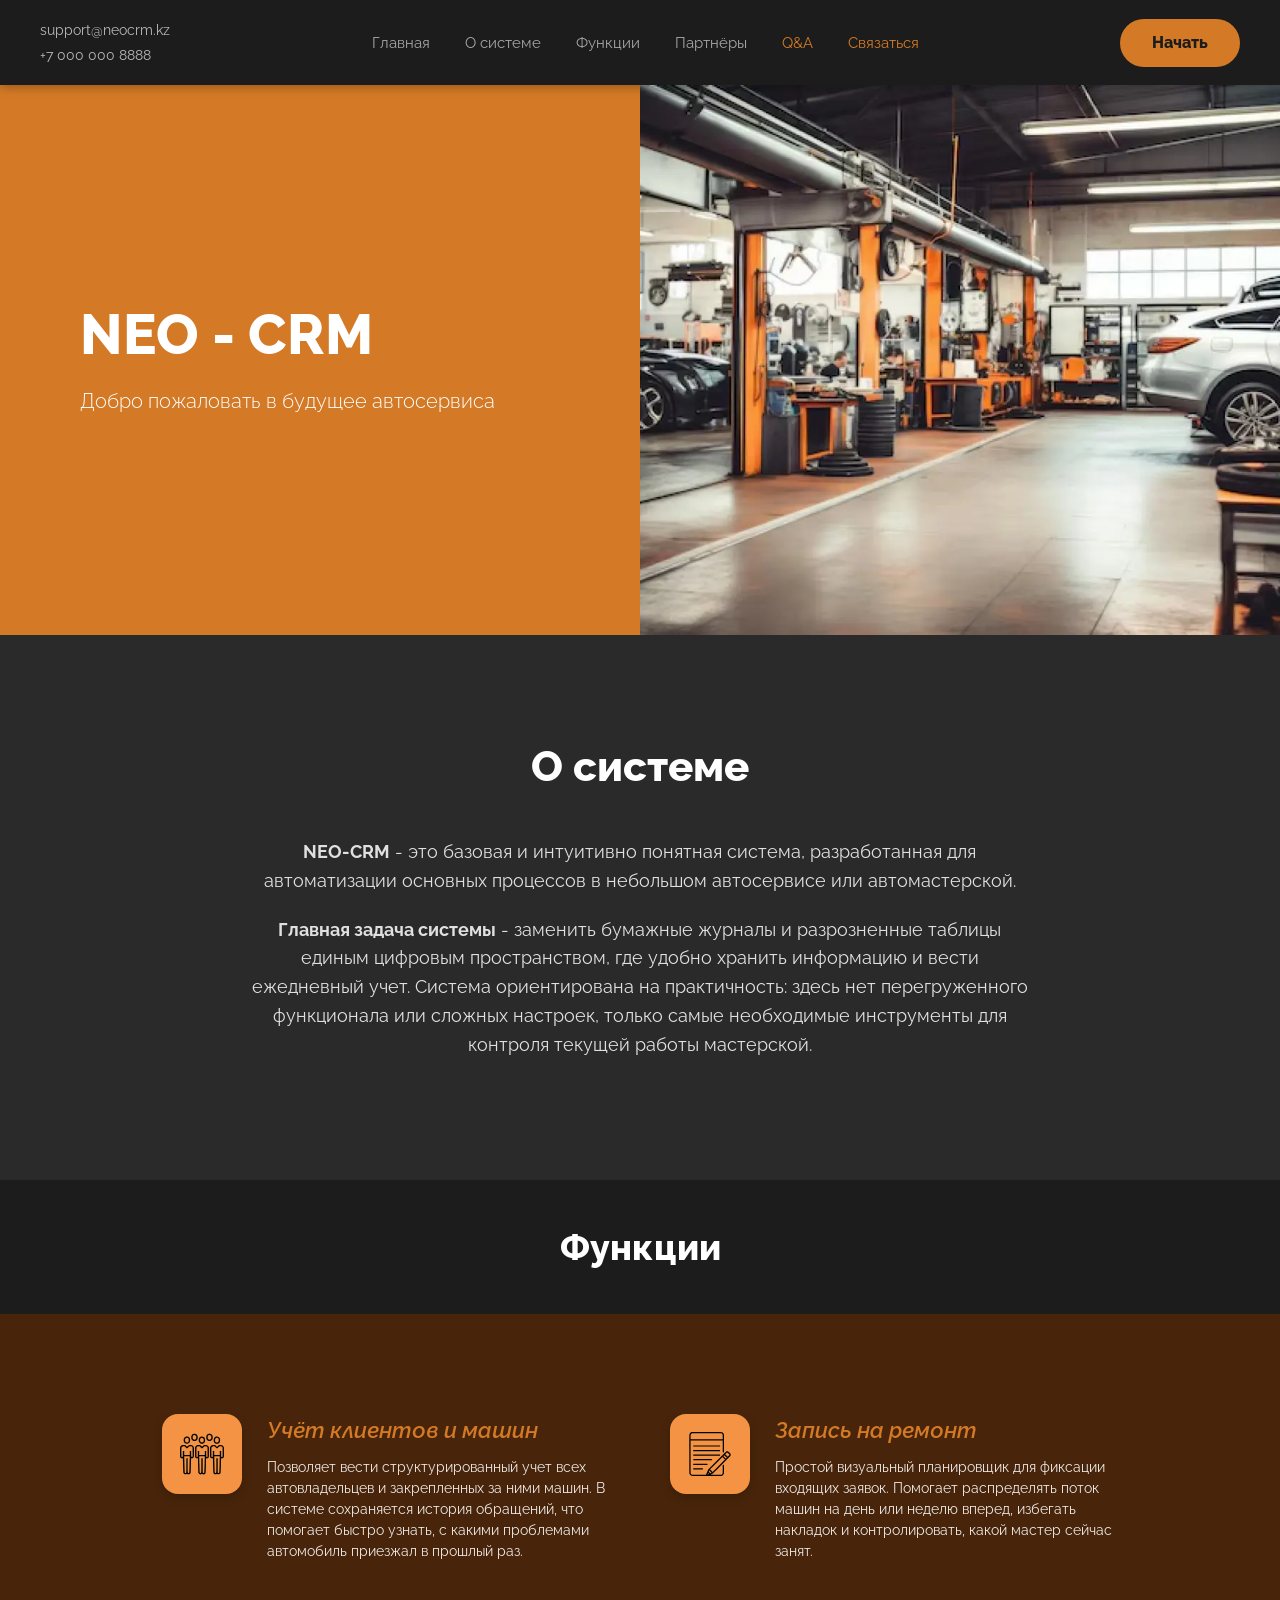
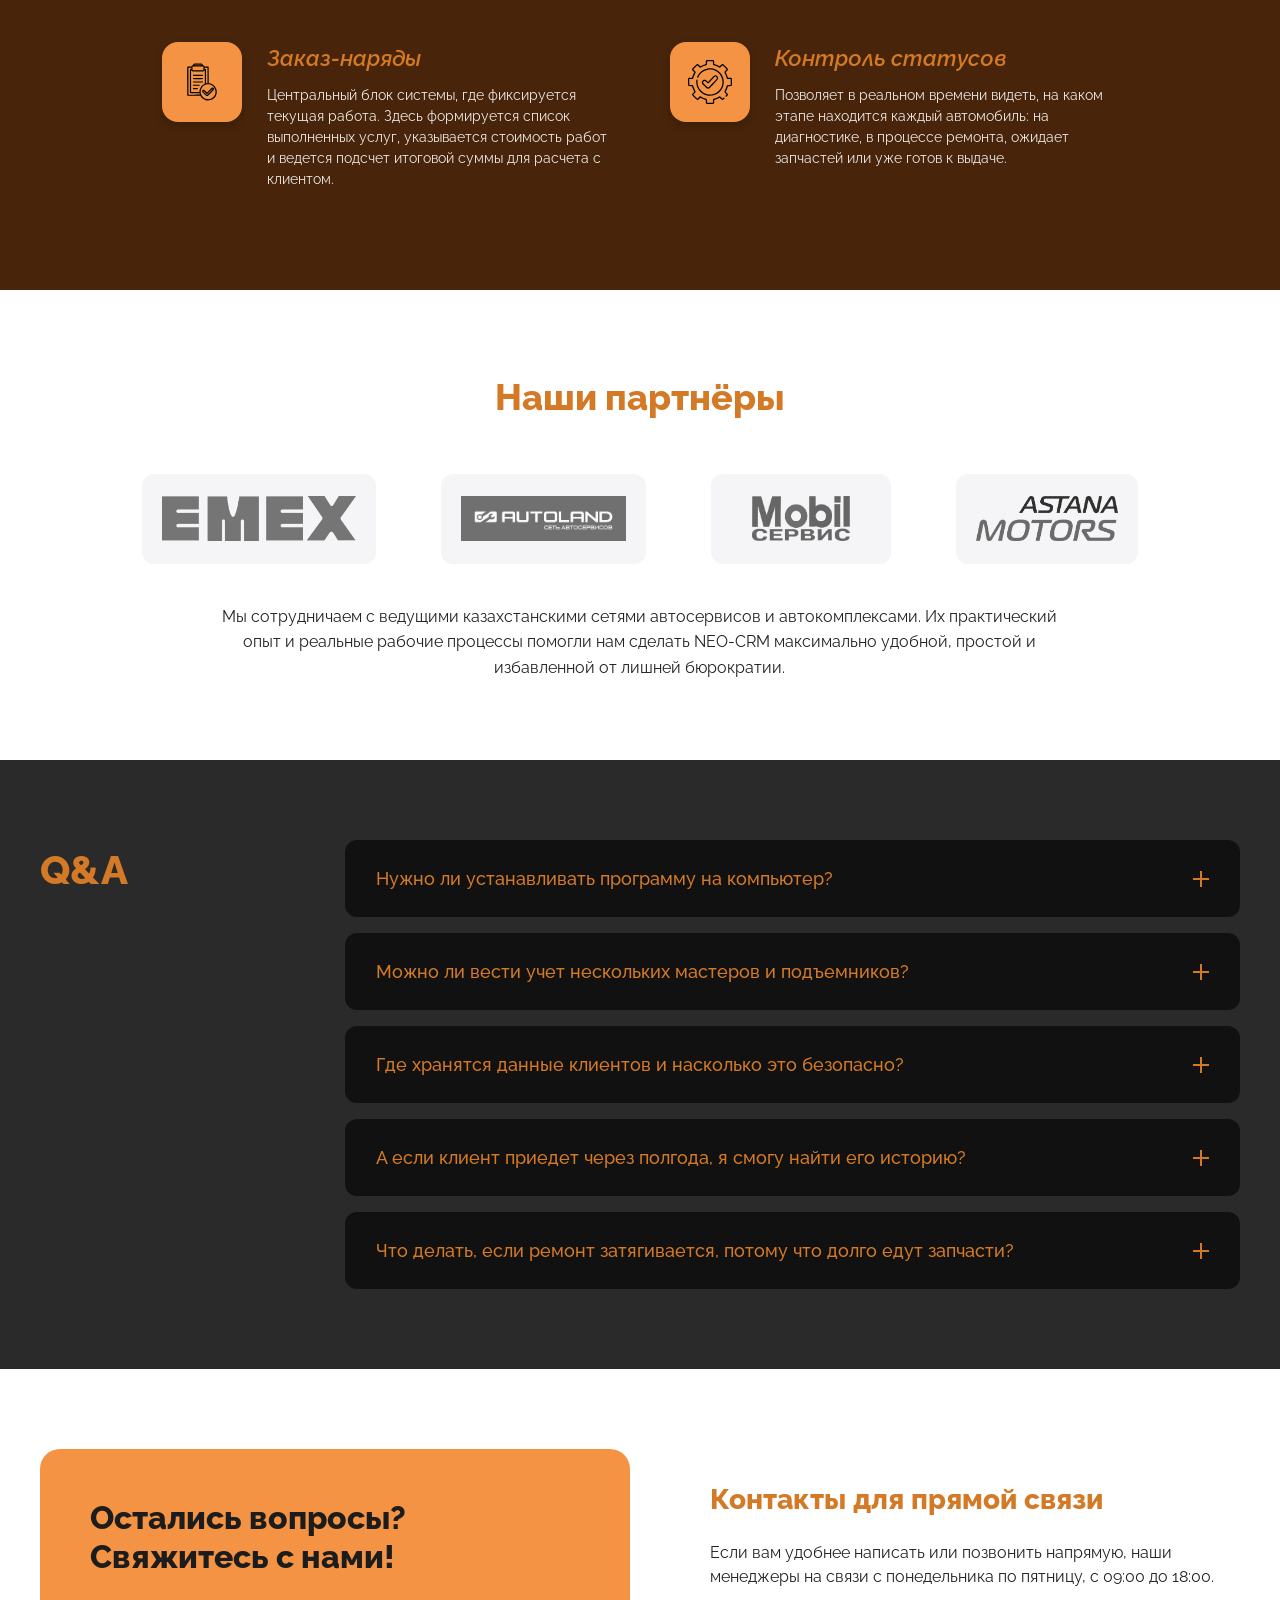
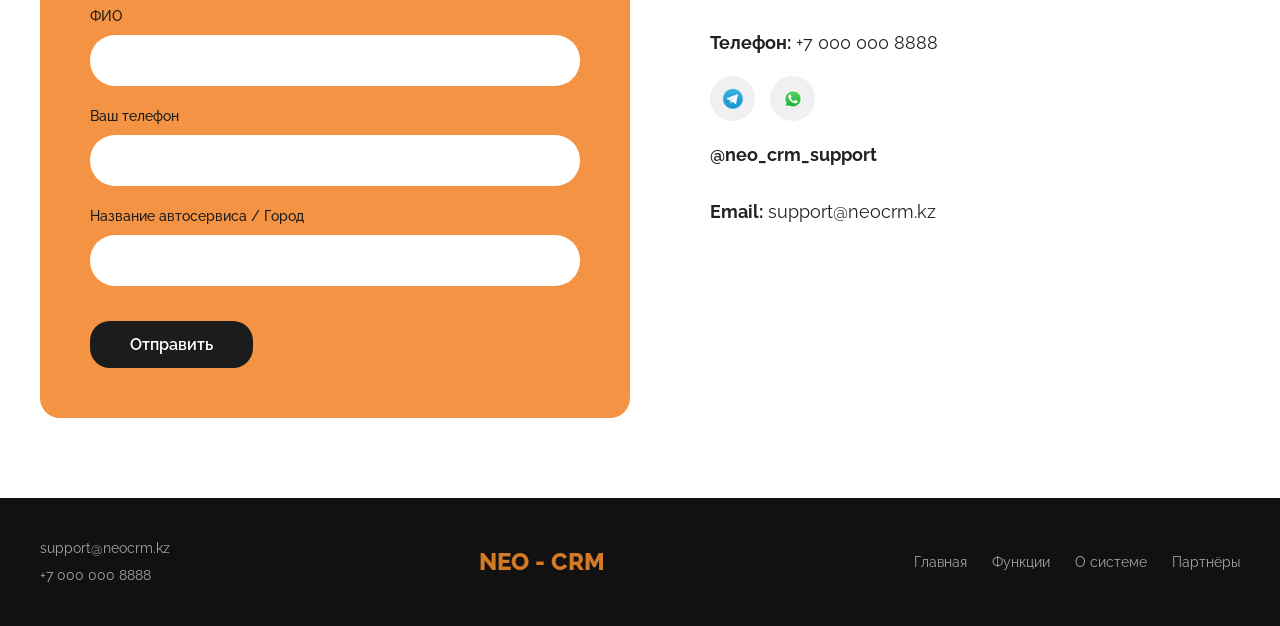
<file: index.html>
<!DOCTYPE html>
<html lang="ru">
<head>
    <meta charset="UTF-8">
    <meta name="viewport" content="width=device-width, initial-scale=1.0">
    <title>NEO-CRM - Система для автосервиса</title>
    <link href="https://fonts.googleapis.com/css2?family=Raleway:ital,wght@0,100..900;1,100..900&display=swap" rel="stylesheet">
    <link rel="stylesheet" href="css/style.css">
</head>
<body class="page">
    
    <header class="header">
        <div class="container header__container">
            <div class="header__contacts">
                <a href="mailto:support@neocrm.kz" class="header__link">support@neocrm.kz</a>
                <a href="tel:+70000008888" class="header__link">+7 000 000 8888</a>
            </div>
            
            <nav class="header__nav">
                <ul class="header__nav-list">
                    <li class="header__nav-item"><a href="#home" class="header__nav-link">Главная</a></li>
                    <li class="header__nav-item"><a href="#about" class="header__nav-link">О системе</a></li>
                    <li class="header__nav-item"><a href="#features" class="header__nav-link">Функции</a></li>
                    <li class="header__nav-item"><a href="#partners" class="header__nav-link">Партнёры</a></li>
                    <li class="header__nav-item"><a href="#faq" class="header__nav-link header__nav-link--active">Q&A</a></li>
                    <li class="header__nav-item"><a href="#contact" class="header__nav-link header__nav-link--active">Связаться</a></li>
                </ul>
            </nav>
            
            <div class="header__action">
                <a href="crm.html" class="button button--primary">Начать</a>
            </div>

            <button class="header__burger" type="button" aria-label="Открыть меню">
                <span class="header__burger-line"></span>
            </button>
        </div>
    </header>

    <main class="main">
        <section id="home" class="hero">
            <div class="hero__wrapper container grid">
                <div class="hero__content">
                    <h1 class="hero__title">NEO - CRM</h1>
                    <p class="hero__subtitle">Добро пожаловать в будущее автосервиса</p>
                </div>
                <div class="hero__image-wrapper">
                    <img src="img/autoservice-image.webp" alt="Интерьер автосервиса" class="hero__image" loading="lazy">
                </div>
            </div>
        </section>

        <section id="about" class="about">
            <div class="container grid">
                <div class="about__content">
                    <h2 class="about__title">О системе</h2>
                    <p class="about__text">
                        <strong>NEO-CRM</strong> - это базовая и интуитивно понятная система, разработанная для автоматизации основных процессов в небольшом автосервисе или автомастерской.
                    </p>
                    <p class="about__text">
                        <strong>Главная задача системы</strong> - заменить бумажные журналы и разрозненные таблицы единым цифровым пространством, где удобно хранить информацию и вести ежедневный учет. Система ориентирована на практичность: здесь нет перегруженного функционала или сложных настроек, только самые необходимые инструменты для контроля текущей работы мастерской.
                    </p>
                </div>
            </div>
        </section>

        <section id="features" class="features">
            <div class="features__header">
                <div class="container grid">
                    <h2 class="features__title">Функции</h2>
                </div>
            </div>
            <div class="features__body">
                <div class="container grid">
                    <div class="features__grid">
                        
                        <article class="feature-card">
                            <div class="feature-card__icon-wrapper">
                                <img src="img/clients.svg" alt="Иконка клиентов" class="feature-card__icon" loading="lazy">
                            </div>
                            <div class="feature-card__info">
                                <h3 class="feature-card__title">Учёт клиентов и машин</h3>
                                <p class="feature-card__text">Позволяет вести структурированный учет всех автовладельцев и закрепленных за ними машин. В системе сохраняется история обращений, что помогает быстро узнать, с какими проблемами автомобиль приезжал в прошлый раз.</p>
                            </div>
                        </article>

                        <article class="feature-card">
                            <div class="feature-card__icon-wrapper">
                                <img src="img/sign.svg" alt="Иконка записи" class="feature-card__icon" loading="lazy">
                            </div>
                            <div class="feature-card__info">
                                <h3 class="feature-card__title">Запись на ремонт</h3>
                                <p class="feature-card__text">Простой визуальный планировщик для фиксации входящих заявок. Помогает распределять поток машин на день или неделю вперед, избегать накладок и контролировать, какой мастер сейчас занят.</p>
                            </div>
                        </article>

                        <article class="feature-card">
                            <div class="feature-card__icon-wrapper">
                                <img src="img/order.svg" alt="Иконка документов" class="feature-card__icon" loading="lazy">
                            </div>
                            <div class="feature-card__info">
                                <h3 class="feature-card__title">Заказ-наряды</h3>
                                <p class="feature-card__text">Центральный блок системы, где фиксируется текущая работа. Здесь формируется список выполненных услуг, указывается стоимость работ и ведется подсчет итоговой суммы для расчета с клиентом.</p>
                            </div>
                        </article>

                        <article class="feature-card">
                            <div class="feature-card__icon-wrapper">
                                <img src="img/control.svg" alt="Иконка статусов" class="feature-card__icon" loading="lazy">
                            </div>
                            <div class="feature-card__info">
                                <h3 class="feature-card__title">Контроль статусов</h3>
                                <p class="feature-card__text">Позволяет в реальном времени видеть, на каком этапе находится каждый автомобиль: на диагностике, в процессе ремонта, ожидает запчастей или уже готов к выдаче.</p>
                            </div>
                        </article>

                    </div>
                </div>
            </div>
        </section>

        <section id="partners" class="partners">
            <div class="container grid">
                <div class="partners__content">
                    <h2 class="partners__title">Наши партнёры</h2>
                    <div class="partners__logos">
                        <div class="partners__logo-wrapper">
                            <img src="img/emex_logo.webp" alt="EMEX" class="partners__logo" loading="lazy">
                        </div>
                        <div class="partners__logo-wrapper">
                            <img src="img/autoland_logo.webp" alt="AUTOLAND" class="partners__logo" loading="lazy">
                        </div>
                        <div class="partners__logo-wrapper">
                            <img src="img/mobil_logo.webp" alt="Mobil Сервис" class="partners__logo" loading="lazy">
                        </div>
                        <div class="partners__logo-wrapper">
                            <img src="img/astana_logo.webp" alt="Astana Motors" class="partners__logo" loading="lazy">
                        </div>
                    </div>
                    <p class="partners__text">Мы сотрудничаем с ведущими казахстанскими сетями автосервисов и автокомплексами. Их практический опыт и реальные рабочие процессы помогли нам сделать NEO-CRM максимально удобной, простой и избавленной от лишней бюрократии.</p>
                </div>
            </div>
        </section>

        <section id="faq" class="faq">
            <div class="container grid">
                <aside class="faq__sidebar">
                    <h2 class="faq__title">Q&A</h2>
                </aside>
                <div class="faq__content">
                    <div class="faq__list">
                        
                        <article class="faq-item">
                            <div class="faq-item__trigger">
                                <h3 class="faq-item__question">Нужно ли устанавливать программу на компьютер?</h3>
                                <span class="faq-item__icon"></span>
                            </div>
                            <div class="faq-item__answer-wrapper">
                                <p class="faq-item__answer">Нет, NEO-CRM — это полностью облачная система. Вам не нужно ничего скачивать или устанавливать. Достаточно иметь любой браузер на компьютере, планшете или смартфоне с доступом в интернет.</p>
                            </div>
                        </article>

                        <article class="faq-item">
                            <div class="faq-item__trigger">
                                <h3 class="faq-item__question">Можно ли вести учет нескольких мастеров и подъемников?</h3>
                                <span class="faq-item__icon"></span>
                            </div>
                            <div class="faq-item__answer-wrapper">
                                <p class="faq-item__answer">Да, система поддерживает разделение постов и боксов в интерактивном календаре. Вы сможете закреплять мастеров за конкретными задачами и визуально контролировать загрузку СТО.</p>
                            </div>
                        </article>

                        <article class="faq-item">
                            <div class="faq-item__trigger">
                                <h3 class="faq-item__question">Где хранятся данные клиентов и насколько это безопасно?</h3>
                                <span class="faq-item__icon"></span>
                            </div>
                            <div class="faq-item__answer-wrapper">
                                <p class="faq-item__answer">Все данные хранятся на защищенных облачных серверах с регулярным автоматическим резервным копированием. Информация доступна только авторизованным сотрудникам вашей мастерской.</p>
                            </div>
                        </article>

                        <article class="faq-item">
                            <div class="faq-item__trigger">
                                <h3 class="faq-item__question">А если клиент приедет через полгода, я смогу найти его историю?</h3>
                                <span class="faq-item__icon"></span>
                            </div>
                            <div class="faq-item__answer-wrapper">
                                <p class="faq-item__answer">Конечно. Система хранит бессрочную историю по каждому клиенту и автомобилю. Достаточно ввести госномер или телефон в строку быстрого поиска, чтобы поднять все старые заказ-наряды.</p>
                            </div>
                        </article>

                        <article class="faq-item">
                            <div class="faq-item__trigger">
                                <h3 class="faq-item__question">Что делать, если ремонт затягивается, потому что долго едут запчасти?</h3>
                                <span class="faq-item__icon"></span>
                            </div>
                            <div class="faq-item__answer-wrapper">
                                <p class="faq-item__answer">Для этого предусмотрен статус «Ожидание». При его активации вся команда видит причину простоя, а автомобиль корректно распределяется в планере, освобождая пост для других оперативных задач.</p>
                            </div>
                        </article>

                    </div>
                </div>
            </div>
        </section>

        <section id="contact" class="contact">
            <div class="container grid">
                <div class="contact__form-wrapper">
                    <h2 class="contact__title">Остались вопросы?<br>Свяжитесь с нами!</h2>
                    <form class="form" action="#" method="POST">
                        <label class="form__label">
                            <span class="form__label-text">ФИО</span>
                            <input type="text" class="form__input" name="name" required>
                        </label>
                        <label class="form__label">
                            <span class="form__label-text">Ваш телефон</span>
                            <input type="tel" class="form__input" name="phone" required>
                        </label>
                        <label class="form__label">
                            <span class="form__label-text">Название автосервиса / Город</span>
                            <input type="text" class="form__input" name="company" required>
                        </label>
                        <button class="button button--submit" type="submit">Отправить</button>
                    </form>
                </div>
                <aside class="contact__info">
                    <h3 class="contact__info-title">Контакты для прямой связи</h3>
                    <p class="contact__info-text">Если вам удобнее написать или позвонить напрямую, наши менеджеры на связи с понедельника по пятницу, с 09:00 до 18:00.</p>
                    
                    <div class="contact__details">
                        <p class="contact__detail-item"><strong>Телефон:</strong> +7 000 000 8888</p>
                        <div class="contact__socials">
                            <div class="contact__social-icon-wrapper">
                                <img src="img/telegram_logo.webp" alt="Telegram" class="contact__social-icon" loading="lazy">
                            </div>
                            <div class="contact__social-icon-wrapper">
                                <img src="img/whatsapp_logo.webp" alt="WhatsApp" class="contact__social-icon" loading="lazy">
                            </div>
                        </div>
                        <p class="contact__detail-item"><strong>@neo_crm_support</strong></p>
                        <p class="contact__detail-item mt-custom"><strong>Email:</strong> support@neocrm.kz</p>
                    </div>
                </aside>
            </div>
        </section>
    </main>

    <footer class="footer">
        <div class="container footer__container">
            <div class="footer__contacts">
                <a href="mailto:support@neocrm.kz" class="footer__link">support@neocrm.kz</a>
                <a href="tel:+70000008888" class="footer__link">+7 000 000 8888</a>
            </div>
            <div class="footer__logo">
                NEO - CRM
            </div>
            <nav class="footer__nav">
                <a href="#home" class="footer__nav-link">Главная</a>
                <a href="#features" class="footer__nav-link">Функции</a>
                <a href="#about" class="footer__nav-link">О системе</a>
                <a href="#partners" class="footer__nav-link">Партнёры</a>
            </nav>
        </div>
    </footer>

    <script src="js/script.js"></script>
    
</body>
</html>
</file>
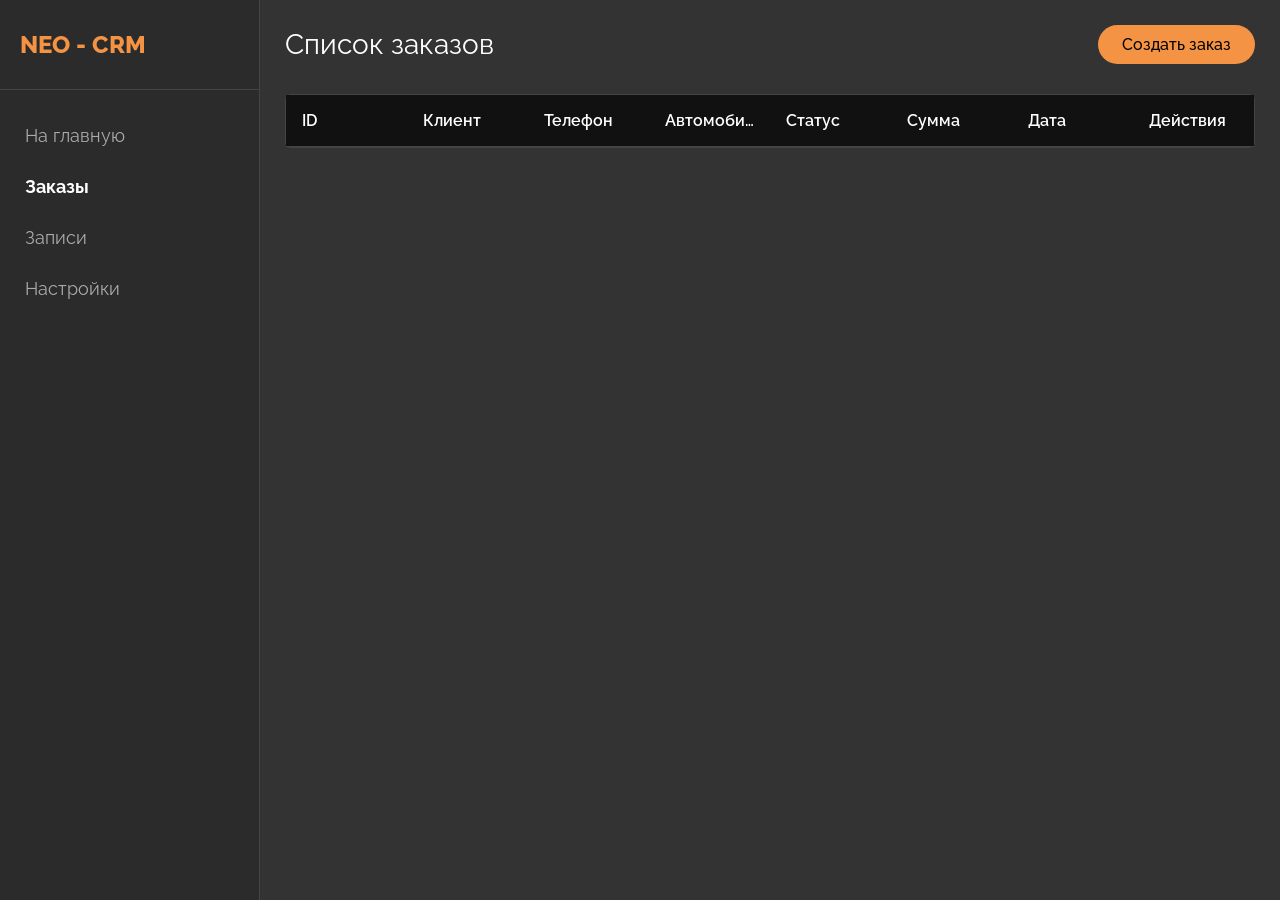
<file: crm.html>
<!DOCTYPE html>
<html lang="ru">
<head>
    <meta charset="UTF-8">
    <meta name="viewport" content="width=device-width, initial-scale=1.0">
    <title>NEO - CRM</title>
    <link href="https://fonts.googleapis.com/css2?family=Raleway:ital,wght@0,100..900;1,100..900&display=swap" rel="stylesheet">
    <link rel="stylesheet" href="css/appstyles.css">

<body class="page">
    <aside class="sidebar">
        <div class="sidebar__brand">
            <span class="sidebar__logo">NEO - CRM</span>
        </div>
        <nav class="sidebar__nav nav">
            <ul class="nav__list">
                <li class="nav__item">
                    <a href="index.html" class="nav__link">На главную</a>
                </li>
                <li class="nav__item">
                    <button class="nav__link nav__link--active" data-target="orders">Заказы</button>
                </li>
                <li class="nav__item">
                    <button class="nav__link" data-target="records">Записи</button>
                </li>
                <li class="nav__item">
                    <button class="nav__link" data-target="settings">Настройки</button>
                </li>
            </ul>
        </nav>
    </aside>

    <main class="main">
        <section class="section section--active" id="orders">
            <header class="section__header header">
                <h1 class="header__title">Список заказов</h1>
                <button class="button button--primary" id="btn-create-order">Создать заказ</button>
            </header>
            <div class="table-container">
                <table class="table">
                    <thead class="table__head">
                        <tr class="table__row table__row--header">
                            <th class="table__cell table__cell--header">ID</th>
                            <th class="table__cell table__cell--header">Клиент</th>
                            <th class="table__cell table__cell--header">Телефон</th>
                            <th class="table__cell table__cell--header">Автомобиль</th>
                            <th class="table__cell table__cell--header">Статус</th>
                            <th class="table__cell table__cell--header">Сумма</th>
                            <th class="table__cell table__cell--header">Дата</th>
                            <th class="table__cell table__cell--header">Действия</th>
                        </tr>
                    </thead>
                    <tbody class="table__body" id="orders-tbody">
                    </tbody>
                </table>
            </div>
        </section>

        <section class="section" id="records">
            <header class="section__header header">
                <h1 class="header__title">Список записей</h1>
                <button class="button button--primary" id="btn-create-record">Создать запись</button>
            </header>
            <div class="table-container">
                <table class="table">
                    <thead class="table__head">
                        <tr class="table__row table__row--header">
                            <th class="table__cell table__cell--header">ID</th>
                            <th class="table__cell table__cell--header">Клиент</th>
                            <th class="table__cell table__cell--header">Телефон</th>
                            <th class="table__cell table__cell--header">Услуга</th>
                            <th class="table__cell table__cell--header">Автомобиль</th>
                            <th class="table__cell table__cell--header">Дата</th>
                            <th class="table__cell table__cell--header">Действия</th>
                        </tr>
                    </thead>
                    <tbody class="table__body" id="records-tbody">
                    </tbody>
                </table>
            </div>
        </section>

        <section class="section" id="settings">
            <header class="section__header header">
                <h1 class="header__title">Настройки системы</h1>
            </header>
            <article class="settings-card">
                <div class="settings-card__group">
                    <label class="settings-card__label" for="theme-select">Тема интерфейса:</label>
                    <select class="select select--theme" id="theme-select">
                        <option value="dark">Тёмная (по умолчанию)</option>
                        <option value="light">Светлая</option>
                    </select>
                </div>
            </article>
        </section>
    </main>

    <dialog class="modal" id="modal-order">
        <form class="modal__form form" id="form-order" novalidate>
            <h2 class="form__title">Новый заказ</h2>
            <div class="form__group">
                <label class="form__label">Клиент (ФИО)</label>
                <input type="text" class="form__input" name="client" required placeholder="Иванов Иван">
                <span class="form__error">Введите корректное имя (только буквы)</span>
            </div>
            <div class="form__group">
                <label class="form__label">Телефон</label>
                <input type="text" class="form__input form__input--phone" name="phone" required placeholder="+7(___)___-__-__">
                <span class="form__error">Обязательное поле для заполнения</span>
            </div>
            <div class="form__group">
                <label class="form__label">Автомобиль</label>
                <input type="text" class="form__input" name="car" required placeholder="Toyota Corolla">
                <span class="form__error">Обязательное поле для заполнения</span>
            </div>
            <div class="form__group">
                <label class="form__label">Сумма (₸)</label>
                <input type="number" class="form__input" name="amount" required min="0" placeholder="15000">
                <span class="form__error">Введите корректную сумму</span>
            </div>
            <div class="form__actions">
                <button type="button" class="button button--secondary modal__close">Отмена</button>
                <button type="submit" class="button button--primary">Создать</button>
            </div>
        </form>
    </dialog>

    <dialog class="modal" id="modal-record">
        <form class="modal__form form" id="form-record" novalidate>
            <h2 class="form__title">Новая запись</h2>
            <div class="form__group">
                <label class="form__label">Клиент (ФИО)</label>
                <input type="text" class="form__input" name="client" required placeholder="Иванов Иван">
                <span class="form__error">Введите корректное имя (только буквы)</span>
            </div>
            <div class="form__group">
                <label class="form__label">Телефон</label>
                <input type="text" class="form__input form__input--phone" name="phone" required placeholder="+7(___)___-__-__">
                <span class="form__error">Обязательное поле для заполнения</span>
            </div>
            <div class="form__group">
                <label class="form__label">Услуга</label>
                <input type="text" class="form__input" name="service" required placeholder="Замена масла">
                <span class="form__error">Обязательное поле для заполнения</span>
            </div>
            <div class="form__group">
                <label class="form__label">Автомобиль</label>
                <input type="text" class="form__input" name="car" required placeholder="Toyota Corolla">
                <span class="form__error">Обязательное поле для заполнения</span>
            </div>
            <div class="form__actions">
                <button type="button" class="button button--secondary modal__close">Отмена</button>
                <button type="submit" class="button button--primary">Создать</button>
            </div>
        </form>
    </dialog>

    <script src="js/app.js"></script>

</body>
</html>
</file>
<file: css/style.css>
:root {
    --color-primary: #D47A26;
    --color-primary-hover: #b86920;
    --color-primary-light: #F39343;
    --color-bg-dark: #2A2A2A;
    --color-bg-darker: #1C1C1C;
    --color-bg-brown: #48250A;
    --color-bg-black: #111111;
    --color-white: #FFFFFF;
    --color-text-main: #E0E0E0;
    --color-text-dark: #222222;
    
    --font-main: "Raleway", sans-serif;
    
    --grid-columns: 12;
    --grid-gap: 20px;
    --header-height: 85px;
}

*, *::before, *::after {
    box-sizing: border-box;
    margin: 0;
    padding: 0;
}

html {
    scroll-behavior: smooth;
}

body.page {
    font-family: var(--font-main);
    color: var(--color-text-main);
    background-color: var(--color-white);
    line-height: 1.5;
    padding-top: var(--header-height); 
}

body.page--lock {
    overflow: hidden; 
}

a {
    text-decoration: none;
    color: inherit;
    transition: color 0.3s ease, opacity 0.3s ease;
}

ul {
    list-style: none;
}

img {
    max-width: 100%;
    height: auto;
    display: block;
}


.container {
    max-width: 1920px;
    margin: 0 auto;
    padding: 0 40px;
}

.grid {
    display: grid;
    grid-template-columns: repeat(var(--grid-columns), 1fr);
    gap: var(--grid-gap);
}


.button {
    display: inline-block;
    padding: 12px 32px;
    border: none;
    border-radius: 25px;
    font-weight: 600;
    cursor: pointer;
    transition: transform 0.2s ease, background-color 0.3s ease, box-shadow 0.3s ease;
    font-family: var(--font-main);
}

.button--primary {
    font-weight:800;
    background-color: var(--color-primary);
    color: var(--color-bg-darker);
}

.button--primary:hover {
    background-color: var(--color-primary-hover);
    transform: translateY(-2px);
    box-shadow: 0 4px 15px rgba(212, 122, 38, 0.4);
}

.button--submit {
    background-color: var(--color-bg-darker);
    color: var(--color-white);
    border-radius: 20px;
    padding: 14px 40px;
    font-size: 16px;
    margin-top: 15px;
}

.button--submit:hover {
    background-color: var(--color-bg-dark);
    transform: translateY(-2px);
    box-shadow: 0 4px 12px rgba(0, 0, 0, 0.2);
}


.header {
    position: fixed;
    top: 0;
    left: 0;
    right: 0;
    height: var(--header-height);
    background-color: var(--color-bg-darker);
    color: var(--color-text-main);
    z-index: 1000;
    display: flex;
    align-items: center;
    box-shadow: 0 2px 10px rgba(0, 0, 0, 0.3);
}

.header__container {
    width: 100%;
    display: flex;
    justify-content: space-between;
    align-items: center;
}


.header__contacts {
    display: flex;
    flex-direction: column;
    align-items: flex-start;
    gap: 4px;
    font-size: 14px;
}

.header__link {
    display: inline-block;
    opacity: 0.8;
}

.header__link:hover {
    opacity: 1;
    color: var(--color-primary);
}

.header__nav {
    display: flex;
    justify-content: center;
    align-items: center;
}

.header__nav-list {
    display: flex;
    gap: 35px;
}

.header__nav-link {
    font-size: 15px;
    opacity: 0.7;
    position: relative;
    padding: 6px 0;
}

.header__nav-link:hover {
    opacity: 1;
    color: var(--color-primary);
}

.header__nav-link--active {
    color: var(--color-primary);
    opacity: 1;
}
.header__nav-link--active:hover {
    color: var(--color-primary-light);
}


.header__nav-link::after {
    content: '';
    position: absolute;
    bottom: 0;
    left: 0;
    width: 0;
    height: 2px;
    background-color: var(--color-primary);
    transition: width 0.3s ease;
}

.header__nav-link:hover::after {
    width: 100%;
}

.header__action {
    display: flex;
    justify-content: flex-end;
}


.header__burger {
    display: none;
    position: relative;
    width: 30px;
    height: 20px;
    background: none;
    border: none;
    cursor: pointer;
    z-index: 1001;
}

.header__burger-line,
.header__burger::before,
.header__burger::after {
    content: '';
    position: absolute;
    left: 0;
    width: 100%;
    height: 2px;
    background-color: var(--color-white);
    transition: all 0.3s ease;
}

.header__burger::before { top: 0; }
.header__burger-line { top: 9px; }
.header__burger::after { bottom: 0; }

.header__burger--active::before {
    transform: rotate(45deg);
    top: 9px;
    background-color: var(--color-primary);
}
.header__burger--active .header__burger-line {
    opacity: 0;
}
.header__burger--active::after {
    transform: rotate(-45deg);
    bottom: 9px;
    background-color: var(--color-primary);
}


.hero {
    background-color: var(--color-primary);
    color: var(--color-white);
    overflow: hidden;
}

.hero__wrapper {
    padding: 0;
    gap: 0;
    max-width: 100%;
}

.hero__content {
    grid-column: span 6;
    padding: 120px 40px 120px 80px;
    display: flex;
    flex-direction: column;
    justify-content: center;
}

.hero__title {
    font-size: 64px;
    font-weight: 800;
    margin-bottom: 20px;
    line-height: 1.1;
}

.hero__subtitle {
    font-size: 24px;
    font-weight: 300;
    max-width: 80%;
}

.hero__image-wrapper {
    grid-column: span 6;
    background-color: #222222;
    min-height: 550px;
    position: relative;
}

.hero__image {
    width: 100%;
    height: 100%;
    object-fit: cover;
    position: absolute;
    top: 0;
    left: 0;
}


.about {
    background-color: var(--color-bg-dark);
    padding: 100px 0;
    text-align: center;
}

.about__content {
    grid-column: 3 / 11;
}

.about__title {
    font-size: 42px;
    font-weight: 800;
    margin-bottom: 40px;
    color: var(--color-white)
}

.about__text {
    font-size: 18px;
    margin-bottom: 20px;
    line-height: 1.6;
    color: var(--color-text-main)
}


.features__header {
    background-color: var(--color-bg-darker);
    padding: 40px 0;
    text-align: center;
}

.features__title {
    grid-column: span 12;
    font-size: 36px;
    font-weight: 800;
    color: var(--color-white);
}

.features__body {
    background-color: var(--color-bg-brown);
    padding: 80px 0;
}

.features__grid{
    grid-column: 2 / 12;
    display: grid;
    grid-template-columns: repeat(2, 1fr);
    gap: 60px 40px;
}

.feature-card {
    display: flex;
    gap: 25px;
    align-items: flex-start;
    padding: 20px;
    border-radius: 12px;
    transition: transform 0.3s ease, background-color 0.3s ease;
}

.feature-card:hover {
    background-color: rgba(255, 255, 255, 0.03);
    transform: translateY(-4px);
}

.feature-card__icon-wrapper {
    flex-shrink: 0;
    width: 80px;
    height: 80px;
    background-color: var(--color-primary-light);
    border-radius: 16px;
    display: flex;
    align-items: center;
    justify-content: center;
    padding: 18px;
    box-shadow: 0 4px 10px rgba(0,0,0,0.2);
}

.feature-card__info {
    color: var(--color-white);
}

.feature-card__title {
    font-size: 22px;
    font-style: italic;
    font-weight: 600;
    color: var(--color-primary);
    margin-bottom: 10px;
}

.feature-card__text {
    font-size: 14px;
    opacity: 0.9;
    line-height: 1.5;
}

.partners {
    background-color: var(--color-white);
    color: var(--color-text-dark);
    padding: 80px 0;
    text-align: center;
}

.partners__content {
    grid-column: 2 / 12;
}

.partners__title {
    font-size: 36px;
    font-weight: 800;
    color: var(--color-primary);
    margin-bottom: 50px;
}

.partners__logos {
    display: flex;
    justify-content: space-between;
    align-items: center;
    margin-bottom: 40px;
    flex-wrap: wrap;
    gap: 25px;
}

.partners__logo-wrapper {
    background-color: #F5F5F7; 
    padding: 20px;
    border-radius: 12px;
    display: flex;
    align-items: center;
    justify-content: center;
    min-width: 180px;
    height: 90px;
    transition: transform 0.3s ease, box-shadow 0.3s ease;
}

.partners__logo-wrapper:hover {
    transform: scale(1.05);
    box-shadow: 0 6px 20px rgba(0, 0, 0, 0.08);
}

.partners__logo {
    max-height: 45px;
    filter: grayscale(100%);
    opacity: 0.8;
    transition: all 0.3s ease;
}

.partners__logo-wrapper:hover .partners__logo {
    filter: grayscale(0%);
    opacity: 1;
}

.partners__text {
    font-size: 16px;
    max-width: 850px;
    margin: 0 auto;
    color: var(--color-text-dark);
    line-height: 1.6;
}

.faq {
    background-color: var(--color-bg-dark);
    padding: 80px 0;
}

.faq__sidebar {
    grid-column: span 3;
}

.faq__title {
    font-size: 48px;
    font-weight: 800;
    color: var(--color-primary);
}

.faq__content {
    grid-column: span 9;
}

.faq__list {
    display: flex;
    flex-direction: column;
    gap: 16px;
}

.faq-item {
    background-color: var(--color-bg-black);
    border-radius: 12px;
    overflow: hidden;
    border: 1px solid transparent;
    transition: border-color 0.3 ease, background-color 0.3 ease;
}

.faq-item:hover {
    background-color: #0F0F0F;
    border-color: rgba(214, 122, 38, 0.3);
}

.faq-item__trigger {
    padding: 24px 30px;
    display: flex;
    justify-content: space-between;
    align-items: center;
    cursor: pointer;
    user-select: none;
}

.faq-item__question {
    font-size: 18px;
    font-weight: 500;
    color: var(--color-primary);
    transition: color 0.3s ease;
}

.faq-item:hover .faq-item__question {
    color: var(--color-white);
}

.faq-item__icon {
    position: relative;
    width: 16px;
    height: 16px;
    flex-shrink: 0;
    transition: transform 0.3s ease;
}


.faq-item__icon::before,
.faq-item__icon::after {
    content: '';
    position: absolute;
    background-color: var(--color-primary);
    transition: background-color 0.3s ease;
}

.faq-item__icon::before {
    top: 7px; left: 0; width: 16px; height: 2px;
}
.faq-item__icon::after {
    left: 7px; top: 0; width: 2px; height: 16px;
}

.faq-item__answer-wrapper {
    max-height: 0;
    overflow: hidden;
    transition: max-height 0.35s cubic-bezier(0.4, 0, 0.2, 1);
}

.faq-item__answer {
    padding: 0 30px 24px 30px;
    font-size: 15px;
    color: var(--color-text-main);
    line-height: 1.6;
}

.faq-item--open {
    border-color: var(--color-primary);
}

.faq-item--open .faq-item__icon {
    transform: rotate(45deg);
}


.contact {
    background-color: var(--color-white);
    padding: 80px 0;
}

.contact__form-wrapper {
    grid-column: span 6;
    background-color: var(--color-primary-light);
    padding: 50px;
    border-radius: 20px;
    color: var(--color-bg-darker);
}

.contact__title {
    font-size: 32px;
    font-weight: 800;
    margin-bottom: 30px;
    color: var(--color-bg-darker);
    line-height: 1.2;
}

.form__label {
    display: block;
    margin-bottom: 20px;
}

.form__label-text {
    display: block;
    font-size: 14px;
    margin-bottom: 8px;
    font-weight: 500;
}

.form__input {
    width: 100%;
    padding: 14px 20px;
    border: 2px solid transparent;
    border-radius: 25px;
    font-family: var(--font-main);
    font-size: 16px;
    transition: border-color 0.3s ease;
}

.form__input:focus {
    outline: none;
    border-color: var(--color-bg-darker);
}

.contact__info {
    grid-column: 7 / 13;
    padding: 30px 0 30px 60px;
    color: var(--color-text-dark);
}

.contact__info-title {
    font-size: 28px;
    font-weight: 800;
    color: var(--color-primary);
    margin-bottom: 20px;
}

.contact__info-text {
    font-size: 16px;
    margin-bottom: 40px;
    line-height: 1.5;
}

.contact__details {
    font-size: 18px;
}

.contact__detail-item {
    margin-bottom: 12px;
}

.contact__socials {
    display: flex;
    gap: 15px;
    margin: 20px 0;
}

.contact__social-icon-wrapper {
    width: 45px;
    height: 45px;
    background-color: #F0F0F2; 
    border-radius: 50%;
    display: flex;
    align-items: center;
    justify-content: center;
    transition: transform 0.2s ease, background-color 0.3s ease;
}

.contact__social-icon-wrapper:hover {
    transform: translateY(-3px);
    background-color: #E2E2E5;
}

.contact__social-icon {
    width: 22px;
    height: 22px;
}

.mt-custom {
    margin-top: 30px;
}


.footer{
    background-color: var(--color-bg-black);
    padding: 40px 0;
    color: var(--color-text-main);
    font-size: 14px;
}

.footer__container {
    display: flex;
    justify-content: space-between;
    align-items: center;
}

.footer__contacts {
    display: flex;
    flex-direction: column;
    align-items: flex-start;
    gap: 6px;
}

.footer__link {
    display: inline-block;
    opacity: 0.7;
}

.footer__link:hover {
    color: var(--color-primary);
}

.footer__logo {
    font-size: 24px;
    font-weight: 800;
    color: var(--color-primary);
}

.footer__nav{
    display: flex;
    gap: 25px;
}

.footer__nav-link {
    opacity: 0.7;
}

.footer__nav-link:hover{
    color: var(--color-primary);
}


@media (max-width: 1440px) {
    .hero__title { font-size: 56px; }
    .hero__subtitle { font-size: 20px; }
    .faq__title { font-size: 40px; }
    .features__grid { gap: 40px 20px; }
}

@media (max-width: 1024px) {
    body.page {
        --header-height: 70px;
    }

    
    .header__burger {
        display: block;
    }

    .header__nav {
        position: fixed;
        top: 0;
        right: -100%;
        width: 80%;
        max-width: 400px;
        height: 100vh;
        background-color: var(--color-bg-darker);
        z-index: 999;
        padding: 100px 40px 40px 40px;
        box-shadow: -5px 0 20px rgba(0,0,0,0.5);
        align-items: flex-start;
        justify-content: flex-start;
        transition: right 0.4s cubic-bezier(0.1, 1, 0.1, 1);
    }

    .header__nav--open {
        right: 0;
    }

    .header__nav-list {
        flex-direction: column;
        gap: 30px;
        width: 100%;
    }

    .header__nav-link {
        font-size: 20px;
        display: block;
        width: 100%;
    }

    .header__action {
        margin-right: 30px;
    }

    .hero__content { padding: 60px 40px; }
    .about__content { grid-column: 2 / 12; }
    
    .faq__sidebar { grid-column: span 12; margin-bottom: 20px; }
    .faq__content { grid-column: span 12; }
    
    .contact__form-wrapper { grid-column: span 12; margin-bottom: 40px; }
    .contact__info { grid-column: span 12; padding-left: 0; }
}

@media (max-width: 768px) {
    .container { padding: 0 20px; }
    .hero__wrapper { grid-template-columns: 1fr; }
    .hero__content { grid-column: span 12; text-align: center; align-items: center; padding: 60px 20px;}
    .hero__subtitle { max-width: 100%; }
    .hero__image-wrapper { grid-column: span 12; min-height: 350px;}
    
    .about__content { grid-column: 1 / -1; padding: 0 10px; }
    .about__title { font-size: 32px; }
    
    .features__grid { grid-template-columns: 1fr; grid-column: 1 / -1; }
    
    .partners__logos { justify-content: center; gap: 15px; }
    .partners__content { grid-column: 1 / -1; }
    
    .footer__container {
        flex-direction: column;
        gap: 30px;
        text-align: center;
    }
    .footer__contacts, .footer__nav {
        align-items: center;
        flex-direction: column;
        gap: 15px;
    }
}

@media (max-width: 320px) {
    .hero__title { font-size: 36px; }
    .button { padding: 10px 22px; font-size: 14px; }
    .about__title { font-size: 26px; }
    
    .feature-card { flex-direction: column; align-items: center; text-align: center; padding: 10px; }
    .faq-item__trigger { padding: 20px 15px; }
    .faq-item__answer { padding: 0 15px 20px 15px; }
    
    .contact__form-wrapper { padding: 25px 15px; }
    .contact__title { font-size: 24px; }
}
</file>
<file: css/appstyles.css>
:root {
    --bg-page: #333333;
    --bg-sidebar: #2b2b2b;
    --bg-table-head: #F39343;
    --bg-table-row: #111111;
    --bg-table-row-alt: #2a2a2a;
    --bg-modal: #2b2b2b;
    
    --font-main: "Raleway", sans-serif;
    --text-main: #ffffff;
    --text-muted: #aaaaaa;
    --border-color: #444444;
    
    --accent-color: #F39343;
    --accent-hover: #d17826;
    --danger-color: #e74c3c;
    --danger-hover: #c0392b;
}

.page--light {
    --bg-page: #fafafa;
    --bg-sidebar: #ffffff;
    --bg-table-row: #F39343;
    --bg-table-row-alt: #e88b32;
    --bg-modal: #ffffff;
    
    --text-main: #2c3e50;
    --text-muted: #000000;
    --border-color: #ecf0f1;
}

*, *::before, *::after {
    box-sizing: border-box;
    margin: 0;
    padding: 0;
}

body {
    font-family: var(--font-main);
    background-color: var(--bg-page);
    color: var(--text-main);
    display: flex;
    min-height: 100vh;
    transition: background-color 0.3s, color 0.3s;
}


.page {
    display: flex;
    flex-direction: row;
}

.sidebar {
    width: 260px;
    background-color: var(--bg-sidebar);
    flex-shrink: 0;
    display: flex;
    flex-direction: column;
    border-right: 1px solid var(--border-color);
    transition: background-color 0.3s;
}

.sidebar__brand {
    padding: 30px 20px;
    border-bottom: 1px solid var(--border-color);
}

.sidebar__logo {
    color: var(--accent-color);
    font-size: 24px;
    font-weight: 800;
    text-transform: uppercase;
}

.nav__list {
    list-style: none;
    padding-top: 20px;
}

.nav__link {
    display: block;
    width: 100%;
    padding: 15px 25px;
    background: transparent;
    border: none;
    text-align: left;
    color: var(--text-muted);
    font-size: 18px;
    font-family: inherit;
    text-decoration: none;
    cursor: pointer;
    transition: color 0.2s, font-weight 0.2s;
}

.nav__link:hover,
.nav__link--active {
    color: var(--text-main);
    font-weight: bold;
}

.main {
    flex-grow: 1;
    display: flex;
    flex-direction: column;
    overflow: hidden;
    min-width: 0; 
}


.section {
    display: none;
    padding: 30px 40px;
    height: 100%;
    min-width: 0;
}

.section--active {
    display: block;
}

.header {
    display: flex;
    justify-content: space-between;
    align-items: center;
    margin-bottom: 30px;
}

.header__title {
    font-weight: 400;
    font-size: 28px;
}


.button {
    padding: 10px 24px;
    border: none;
    border-radius: 25px;
    font-size: 16px;
    cursor: pointer;
    transition: background-color 0.2s, color 0.2s;
    font-weight: 500;
}

.button--primary {
    background-color: var(--accent-color);
    color: #000000;
    font-family: inherit;
}

.button--primary:hover {
    background-color: var(--accent-hover);
}

.button--secondary {
    background-color: transparent;
    font-family: var(--font-main);
    border: 1px solid var(--text-muted);
    color: var(--text-main);
}

.button--secondary:hover {
    border-color: var(--text-main);
}

.button--danger {
    background-color: transparent;
    color: var(--danger-color);
    border: 1px solid var(--danger-color);
    padding: 6px 12px;
    font-family: inherit;
    font-size: 13px;
    border-radius: 6px;
}

.button--danger:hover {
    background-color: var(--danger-color);
    color: #fff;
}


.table-container {
    width: 100%;
    border: 1px solid var(--border-color);
    border-radius: 6px;
}

.table {
    width: 100%;
    border-collapse: collapse;
    table-layout: fixed;
}

.table__head {
    background-color: var(--bg-table-head);
    color: #fff;
}

.table__cell {
    padding: 16px;
    text-align: left;
    border-bottom: 1px solid var(--border-color);
    overflow: hidden;
    text-overflow: ellipsis;
    white-space: nowrap;
}

.table__cell--header {
    font-weight: 600;
}

.table__row {
    background-color: var(--bg-table-row);
    transition: background-color 0.2s;
}

.table__row:nth-child(even) {
    background-color: var(--bg-table-row-alt);
}


.select {
    padding: 8px 12px;
    border: 1px solid var(--border-color);
    border-radius: 4px;
    background-color: var(--bg-page);
    color: var(--text-main);
    cursor: pointer;
    font-family: inherit;
}

.select--status {
    width: 100%;
}


.settings-card {
    background-color: var(--bg-sidebar);
    padding: 30px;
    border-radius: 8px;
    border: 1px solid var(--border-color);
    max-width: 400px;
}

.settings-card__label {
    display: block;
    margin-bottom: 10px;
    font-weight: 500;
}


.modal {
    margin: auto;
    padding: 0;
    border: none;
    border-radius: 12px;
    background-color: var(--bg-modal);
    color: var(--text-main);
    box-shadow: 0 10px 30px rgba(0, 0, 0, 0.5);
    width: 450px;
    max-width: 90vw;
}

.modal::backdrop {
    background-color: rgba(0, 0, 0, 0.6);
    backdrop-filter: blur(3px);
}

.form {
    padding: 30px;
}

.form__title {
    margin-bottom: 25px;
    font-weight: 500;
}

.form__group {
    margin-bottom: 20px;
    position: relative;
}

.form__label {
    display: block;
    margin-bottom: 8px;
    font-size: 14px;
    color: var(--text-muted);
}

.form__input {
    width: 100%;
    padding: 12px 15px;
    border: 1px solid var(--border-color);
    border-radius: 6px;
    background-color: transparent;
    color: var(--text-main);
    font-size: 15px;
    transition: border-color 0.2s;
}

.form__input:focus {
    outline: none;
    border-color: var(--accent-color);
}

.form__input.is-invalid {
    border-color: var(--danger-color);
}

.form__error {
    color: var(--danger-color);
    font-size: 12px;
    margin-top: 5px;
    display: none;
}

.form__input.is-invalid + .form__error {
    display: block;
}

.form__actions {
    display: flex;
    justify-content: flex-end;
    gap: 12px;
    margin-top: 30px;
}


@media (max-width: 1440px) {
    .section { padding: 25px; }
}

@media (max-width: 768px) {
    .page { flex-direction: column; }
    
    .sidebar { 
        width: 100%; 
        border-right: none; 
        border-bottom: 1px solid var(--border-color); 
        flex-direction: column; 
        padding: 0; 
    }
    
    .sidebar__brand { 
        padding: 15px 20px; 
        border-bottom: 1px solid var(--border-color); 
    }
    
    .nav__list { 
        display: flex; 
        padding: 10px 20px; 
        overflow-x: auto; 
        gap: 15px;
        -webkit-overflow-scrolling: touch;
    }
    
    .nav__link { 
        padding: 10px; 
        font-size: 16px; 
        white-space: nowrap; 
        width: auto;
    }
    
    .header { flex-direction: column; align-items: flex-start; gap: 15px; }
    .section { padding: 15px; }
    .table-container { border: none; border-radius: 0; }

    
    .table, .table__head, .table__body, .table__row, .table__cell {
        display: block;
        width: 100%;
    }

    .table__head {
        display: none;
    }

    .table__row {
        margin-bottom: 15px;
        background-color: var(--bg-table-row);
        border: 1px solid var(--border-color);
        border-radius: 8px;
        padding: 10px;
    }

    .table__cell {
        display: flex;
        justify-content: space-between;
        align-items: center;
        padding: 10px 5px;
        border-bottom: 1px solid var(--border-color);
        text-align: right;
        white-space: normal; 
    }

    .table__cell:last-child {
        border-bottom: none;
        justify-content: center;
        padding-top: 15px;
    }

    .table__cell::before {
        content: attr(data-label);
        font-weight: 600;
        color: var(--text-muted);
        text-align: left;
        padding-right: 15px;
    }
}

@media (max-width: 320px) {
    .header__title { font-size: 24px; }
    .form { padding: 20px; }
    .form__actions { flex-direction: column; gap: 10px; }
    .button { width: 100%; }
}
</file>
